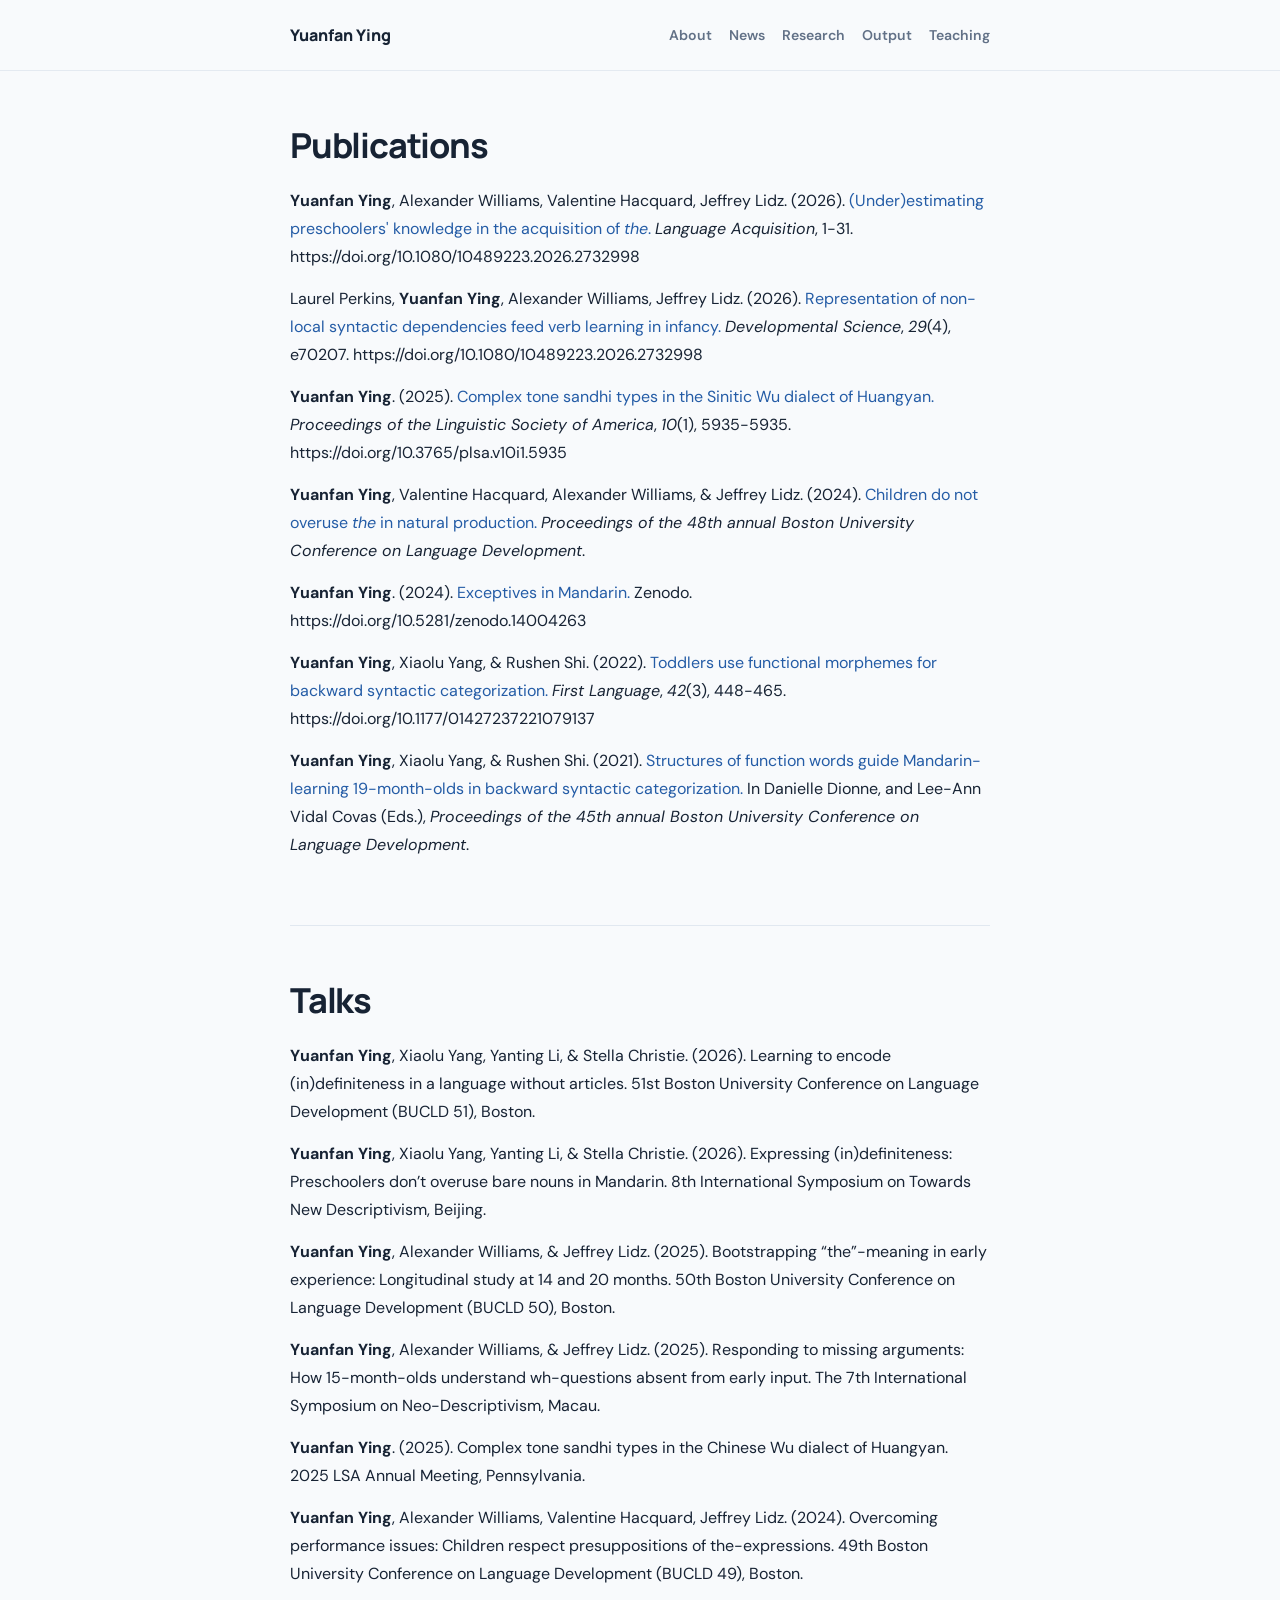
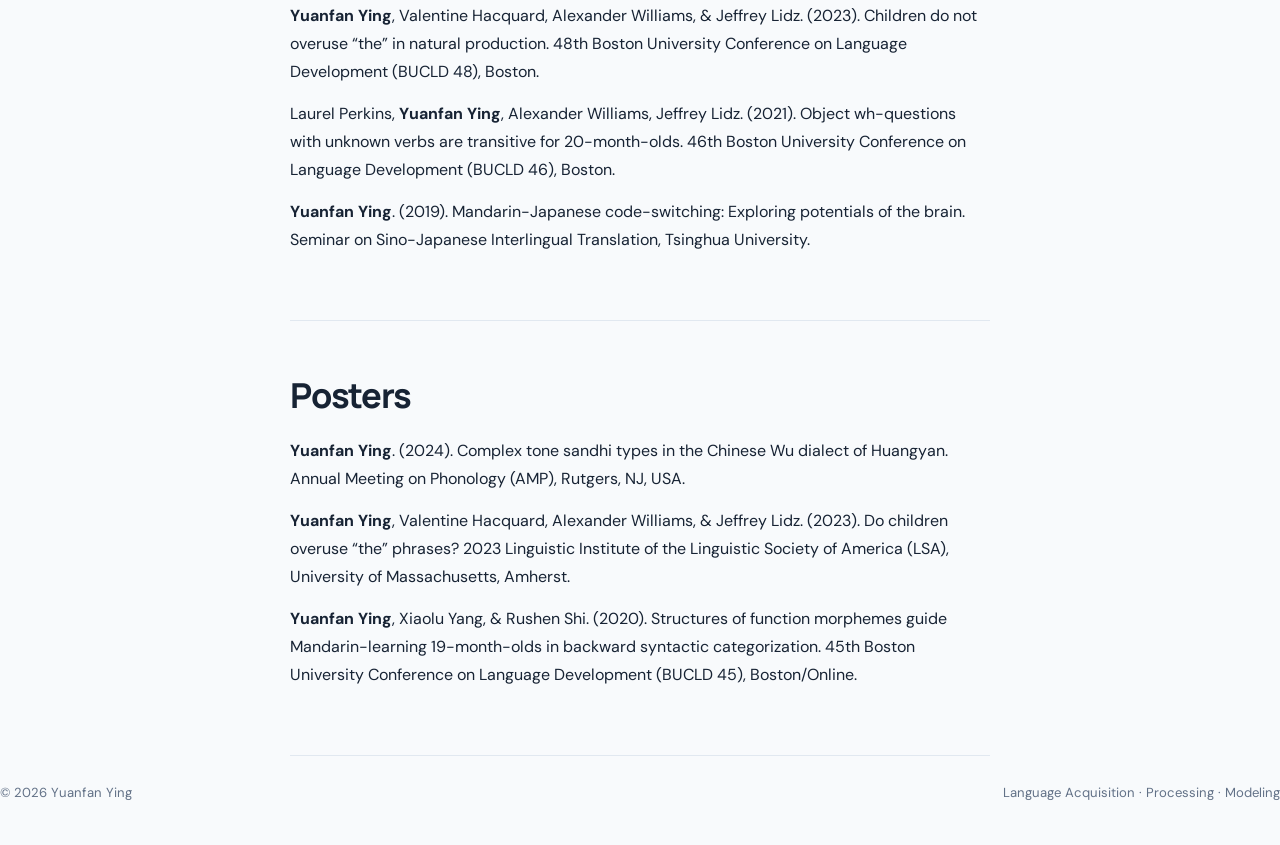
<file: output.html>
<!doctype html>
<html lang="en">
<head>
  <meta charset="utf-8">
  <meta name="viewport" content="width=device-width, initial-scale=1">
  <meta name="description" content="Research projects by Yuanfan Ying.">
  <meta name="theme-color" content="#f8fafc">
  <title>Research Projects | Yuanfan Ying</title>
  <link rel="stylesheet" href="style.css">
</head>
<body>
  <header class="site-header">
    <div class="container header-inner">
      <a class="site-name" href="index.html">Yuanfan Ying</a>
      <nav aria-label="Main navigation">
        <a href="index.html#about">About</a>
        <a href="index.html#news">News</a>
        <a href="research.html">Research</a>
        <a href="output.html">Output</a>
        <a href="teaching.html">Teaching</a>
      </nav>
    </div>
  </header>

<main class="container">
<section class="section" id="publications">
      <div class="section-heading">
        <h2>Publications</h2>
      </div>
        <p><strong>Yuanfan Ying</strong>, Alexander Williams, Valentine Hacquard, Jeffrey Lidz. (2026). 
          <a href="https://doi.org/10.1080/10489223.2026.2732998">(Under)estimating preschoolers' knowledge in the acquisition of <i>the</i>.</a>
          <i>Language Acquisition</i>, 1-31. https://doi.org/10.1080/10489223.2026.2732998</p>
        <p>Laurel Perkins, <strong>Yuanfan Ying</strong>, Alexander Williams, Jeffrey Lidz. (2026). 
          <a href="https://doi.org/10.1111/desc.70207">Representation of non-local syntactic dependencies feed verb learning in infancy.</a>
          <i>Developmental Science</i>, <i>29</i>(4), e70207. https://doi.org/10.1080/10489223.2026.2732998</p>
        <p><strong>Yuanfan Ying</strong>. (2025). 
          <a href="https://doi.org/10.3765/plsa.v10i1.5935">Complex tone sandhi types in the Sinitic Wu dialect of Huangyan.</a> 
          <i>Proceedings of the Linguistic Society of America</i>, <i>10</i>(1), 5935-5935. https://doi.org/10.3765/plsa.v10i1.5935</p>
      <p><strong>Yuanfan Ying</strong>, Valentine Hacquard, Alexander Williams, & Jeffrey Lidz. (2024).
          <a href="https://www.lingref.com/bucld/48/BUCLD48-53.pdf">Children do not overuse <i>the</i> in natural production.</a> 
          <i>Proceedings of the 48th annual Boston University Conference on Language Development</i>.</p>
      <p><strong>Yuanfan Ying</strong>. (2024). <a href="https://doi.org/10.5281/zenodo.14004263">Exceptives in Mandarin.</a> Zenodo. https://doi.org/10.5281/zenodo.14004263</p>
      <p><strong>Yuanfan Ying</strong>, Xiaolu Yang, & Rushen Shi. (2022). <a href="https://doi.org/10.1177/01427237221079137">Toddlers use functional morphemes for backward syntactic categorization.</a> <i>First Language</i>, <i>42</i>(3), 448-465. https://doi.org/10.1177/01427237221079137 </p>
      <p><strong>Yuanfan Ying</strong>, Xiaolu Yang, & Rushen Shi. (2021). <a href="https://www.lingref.com/bucld/45/BUCLD45-60.pdf">Structures of function words guide Mandarin-learning 19-month-olds in backward syntactic categorization.</a> 
        In Danielle Dionne, and Lee-Ann Vidal Covas (Eds.), <i>Proceedings of the 45th annual Boston University Conference on Language Development</i>.</p>
    </section>

<section class="section" id="talks">
      <div class="section-heading">
        <h2>Talks</h2>
      </div>
      <p><strong>Yuanfan Ying</strong>, Xiaolu Yang, Yanting Li, & Stella Christie. (2026). 
Learning to encode (in)definiteness in a language without articles. 
51st Boston University Conference on Language Development (BUCLD 51), Boston.</p>
      <p><strong>Yuanfan Ying</strong>, Xiaolu Yang, Yanting Li, & Stella Christie. (2026). 
Expressing (in)definiteness: Preschoolers don’t overuse bare nouns in Mandarin. 
8th International Symposium on Towards New Descriptivism, Beijing.</p>
      <p><strong>Yuanfan Ying</strong>, Alexander Williams, & Jeffrey Lidz. (2025). 
Bootstrapping “the”-meaning in early experience: Longitudinal study at 14 and 20 months. 
50th Boston University Conference on Language Development (BUCLD 50), Boston.</p>
      <p><strong>Yuanfan Ying</strong>, Alexander Williams, & Jeffrey Lidz. (2025). 
Responding to missing arguments: How 15-month-olds understand wh-questions absent from early input. 
The 7th International Symposium on Neo-Descriptivism, Macau.</p>
      <p><strong>Yuanfan Ying</strong>. (2025). 
Complex tone sandhi types in the Chinese Wu dialect of Huangyan. 2025 LSA Annual Meeting, Pennsylvania.</p>
      <p><strong>Yuanfan Ying</strong>, Alexander Williams, Valentine Hacquard, Jeffrey Lidz. (2024). 
Overcoming performance issues: Children respect presuppositions of the-expressions. 49th Boston University Conference on Language Development (BUCLD 49), Boston.</p>      
      <p><strong>Yuanfan Ying</strong>, Valentine Hacquard, Alexander Williams, & Jeffrey Lidz. (2023).
Children do not overuse “the” in natural production. 
48th Boston University Conference on Language Development (BUCLD 48), Boston.</p>
      <p>Laurel Perkins, <strong>Yuanfan Ying</strong>, Alexander Williams, Jeffrey Lidz. (2021). 
Object wh-questions with unknown verbs are transitive for 20-month-olds. 
46th Boston University Conference on Language Development (BUCLD 46), Boston.</p>
      <p><strong>Yuanfan Ying</strong>. (2019). Mandarin-Japanese code-switching: Exploring potentials of the brain. Seminar on Sino-Japanese Interlingual Translation, Tsinghua University.</p>    
    </section>

<section class="section" id="Posters">
      <div class="section-heading">
        <h2>Posters</h2>
      </div>
        <p><strong>Yuanfan Ying</strong>. (2024). 
Complex tone sandhi types in the Chinese Wu dialect of Huangyan. Annual Meeting on Phonology (AMP), Rutgers, NJ, USA.</p>
        <p><strong>Yuanfan Ying</strong>, Valentine Hacquard, Alexander Williams, & Jeffrey Lidz. (2023). 
Do children overuse “the” phrases? 2023 Linguistic Institute of the Linguistic Society of America (LSA), University of Massachusetts, Amherst.</p>
        <p><strong>Yuanfan Ying</strong>, Xiaolu Yang, & Rushen Shi. (2020). 
Structures of function morphemes guide Mandarin-learning 19-month-olds in backward syntactic categorization. 
45th Boston University Conference on Language Development (BUCLD 45), Boston/Online.</p>
    </section>
</main>

<footer class="footer">
    <p>© <span id="year">2026</span> Yuanfan Ying</p>
    <p>Language Acquisition · Processing · Modeling</p>
  </footer>
</body>
</html>
</file>
<file: style.css>
@import url('https://fonts.googleapis.com/css2?family=DM+Sans:wght@400;500;600;700&family=Manrope:wght@400;500;600;700;800&display=swap');

:root {
  --page: #f8fafc;
  --surface: #ffffff;
  --text: #172334;
  --muted: #627187;
  --accent: #245ca6;
  --accent-dark: #173f78;
  --accent-soft: #eaf1fb;
  --border: #e1e8f0;
  --max-width: 700px;
  --radius: 16px;
}

* { box-sizing: border-box; }
html { scroll-behavior: smooth; scroll-padding-top: 92px; }
body {
  margin: 0;
  background: var(--page);
  color: var(--text);
  font-family: "DM Sans", -apple-system, BlinkMacSystemFont, "Segoe UI", sans-serif;
  font-size: 16px;
  line-height: 1.75;
  -webkit-font-smoothing: antialiased;
}
a { color: var(--accent); text-decoration: none; }
a:hover { color: var(--accent-dark); text-decoration: underline; }
p { margin: 0 0 14px; }
h1, h2, h3 { font-family: "Manrope", "DM Sans", sans-serif; line-height: 1.25; letter-spacing: -0.035em; }
h1 { margin: 0; font-size: clamp(2.6rem, 6vw, 4rem); font-weight: 800; }
h2 { margin: 0; font-size: clamp(1.7rem, 3vw, 2.15rem); font-weight: 750; }
h3 { margin: 0 0 7px; font-size: 1.08rem; font-weight: 750; }
.container { width: min(var(--max-width), calc(100% - 44px)); margin-inline: auto; }

.site-header {
  position: sticky; top: 0; z-index: 20;
  background: rgb(248 250 252 / 92%);
  border-bottom: 1px solid rgb(225 232 240 / 85%);
  backdrop-filter: blur(14px);
}
.header-inner { min-height: 70px; display: flex; align-items: center; justify-content: space-between; gap: 24px; }
.site-name { color: var(--text); font-family: "Manrope", sans-serif; font-weight: 800; white-space: nowrap; }
.site-name:hover { color: var(--accent); text-decoration: none; }
nav { display: flex; flex-wrap: wrap; align-items: center; justify-content: flex-end; gap: 5px 17px; }
nav a { color: var(--muted); font-size: .88rem; font-weight: 600; }
nav a:hover { color: var(--accent); text-decoration: none; }

.section { padding: 52px 0; border-bottom: 1px solid var(--border); }
.intro { display: grid; grid-template-columns: minmax(0, 1fr) 210px; gap: 54px; align-items: start; padding-top: 68px; padding-bottom: 58px; }
.eyebrow { margin: 0 0 10px; color: var(--accent); font-size: .75rem; font-weight: 800; letter-spacing: .12em; text-transform: uppercase; }
.subtitle { margin: 12px 0 22px; color: var(--muted); font-size: 1.1rem; font-weight: 500; }
.intro-copy > p:not(.eyebrow):not(.subtitle) { max-width: 68ch; }
.links { display: flex; flex-wrap: wrap; gap: 9px 18px; margin-top: 22px; }
.links a { font-size: .92rem; font-weight: 700; }
.profile { margin: 7px 0 0; }
.profile img { display: block; width: 100%; aspect-ratio: 4 / 5; object-fit: cover; border: 1px solid var(--border); border-radius: 22px; background: #edf2f8; }
.profile figcaption { margin-top: 9px; color: var(--muted); text-align: center; font-size: .76rem; }

.section-heading { margin-bottom: 21px; }
.section-heading .eyebrow { margin-bottom: 7px; }
.section-lead { max-width: 72ch; color: var(--muted); }
.interest-grid { display: grid; grid-template-columns: repeat(3, minmax(0, 1fr)); gap: 14px; margin: 26px 0 14px; }
.interest-card { padding: 20px; border: 1px solid var(--border); border-radius: var(--radius); background: var(--surface); box-shadow: 0 5px 20px rgb(23 35 52 / 3%); }
.card-number { display: inline-block; margin-bottom: 13px; color: var(--accent); font-size: .75rem; font-weight: 800; letter-spacing: .1em; }
.interest-card p { margin: 0; color: var(--muted); font-size: .93rem; }
.small { font-size: .82rem; }
.muted { color: var(--muted); }

.publication { display: grid; grid-template-columns: 68px minmax(0, 1fr); gap: 18px; padding: 23px 0; border-bottom: 1px dashed var(--border); }
.publication:last-of-type { border-bottom: 0; }
.pub-year { padding-top: 2px; color: var(--accent); font-size: .88rem; font-weight: 800; }
.pub-body h3 { margin-bottom: 6px; }
.pub-body p { margin-bottom: 8px; }
.authors { color: var(--muted); font-size: .91rem; }
.item-links { display: flex; flex-wrap: wrap; gap: 8px 16px; margin-top: 10px; font-size: .87rem; font-weight: 700; }

.project { display: grid; grid-template-columns: 42px minmax(0, 1fr); gap: 17px; padding: 21px 0; border-bottom: 1px dashed var(--border); }
.project:last-child { border-bottom: 0; }
.project-icon { display: grid; place-items: center; width: 40px; height: 40px; border-radius: 12px; background: var(--accent-soft); color: var(--accent); font-size: 1.2rem; font-weight: 800; }
.project p { max-width: 75ch; }

.timeline-item, .teaching-item, .note-item { display: grid; grid-template-columns: 145px minmax(0, 1fr); gap: 22px; padding: 16px 0; }
.timeline-date, .teaching-date, .note-date { color: var(--muted); font-size: .9rem; font-weight: 600; }
.timeline-item p, .teaching-item p, .note-item p { margin-bottom: 6px; }
.note-item { border-bottom: 1px dashed var(--border); }
.note-item h3 a { color: var(--text); }
.note-item h3 a:hover { color: var(--accent); }

.cv-section { display: grid; grid-template-columns: minmax(0, 1fr) auto; gap: 12px 24px; align-items: center; }
.cv-section > div p:last-child { max-width: 65ch; }
.button-link { display: inline-flex; align-items: center; gap: 10px; padding: 10px 16px; border: 1px solid var(--accent); border-radius: 10px; background: var(--accent); color: white; font-size: .9rem; font-weight: 700; white-space: nowrap; }
.button-link:hover { background: var(--accent-dark); color: white; text-decoration: none; }
.cv-note { grid-column: 1 / -1; margin: 0; }
code { padding: 2px 5px; border-radius: 5px; background: #edf2f8; font-size: .9em; }

.footer { display: flex; justify-content: space-between; gap: 20px; padding: 26px 0 40px; color: var(--muted); font-size: .82rem; }
.footer p { margin: 0; }

@media (max-width: 760px) {
  .container { width: min(var(--max-width), calc(100% - 30px)); }
  .header-inner { align-items: flex-start; flex-direction: column; gap: 7px; padding: 13px 0 12px; }
  nav { justify-content: flex-start; gap: 7px 14px; }
  nav a { font-size: .84rem; }
  .intro { grid-template-columns: 1fr; gap: 24px; padding-top: 42px; }
  .profile { grid-row: 1; width: 145px; }
  .profile img { aspect-ratio: 1; border-radius: 18px; }
  .section { padding: 38px 0; }
  .interest-grid { grid-template-columns: 1fr; }
  .interest-card { padding: 17px; }
  .cv-section { grid-template-columns: 1fr; }
  .cv-note { grid-column: auto; }
  .footer { flex-direction: column; gap: 4px; }
}
@media (max-width: 480px) {
  .publication { grid-template-columns: 1fr; gap: 2px; }
  .timeline-item, .teaching-item, .note-item { grid-template-columns: 1fr; gap: 2px; }
  .project { grid-template-columns: 34px minmax(0, 1fr); gap: 12px; }
  .project-icon { width: 34px; height: 34px; }
}

@media (max-width: 600px) {
  .note-item {
    flex-direction: column;
  }

  .note-image {
    width: 180px;
    flex: none;
  }
}

.image-preview {
  padding: 0;
  border: none;
  background: none;
  cursor: zoom-in;
}

.image-preview img {
  width: 180px;
  height: auto;
  border-radius: 6px;
  transition: opacity 0.2s;
}

.image-preview:hover img {
  opacity: 0.8;
}

#imageLightbox {
  position: fixed;
  border: none;
  padding: 40px;
  max-width: 90vw;
  max-height: 90vh;
  background: white;
  border-radius: 10px;
}

#imageLightbox::backdrop {
  background: rgba(0, 0, 0, 0.8);
}

#imageLightbox > img {
  display: block;
  max-width: 85vw;
  max-height: 80vh;
  width: auto;
  height: auto;
  object-fit: contain;
}

.close-lightbox {
  position: absolute;
  top: 5px;
  right: 12px;
  border: none;
  background: none;
  font-size: 30px;
  cursor: pointer;
}

.note-item {
  display: grid;
  grid-template-columns: 220px minmax(0, 1fr);
  gap: 30px;
  align-items: start;
}

.note-image {
  width: 220px;
}

.note-item .note-image img.research-image {
  display: block;
  width: 100%;
  max-width: 220px;
  height: auto;
  border-radius: 8px;
  cursor: zoom-in;
  object-fit: contain;
}

.note-image img:hover {
  opacity: 0.85;
}

.note-item > div:last-child {
  flex: 1;
  min-width: 0;
}
</file>
